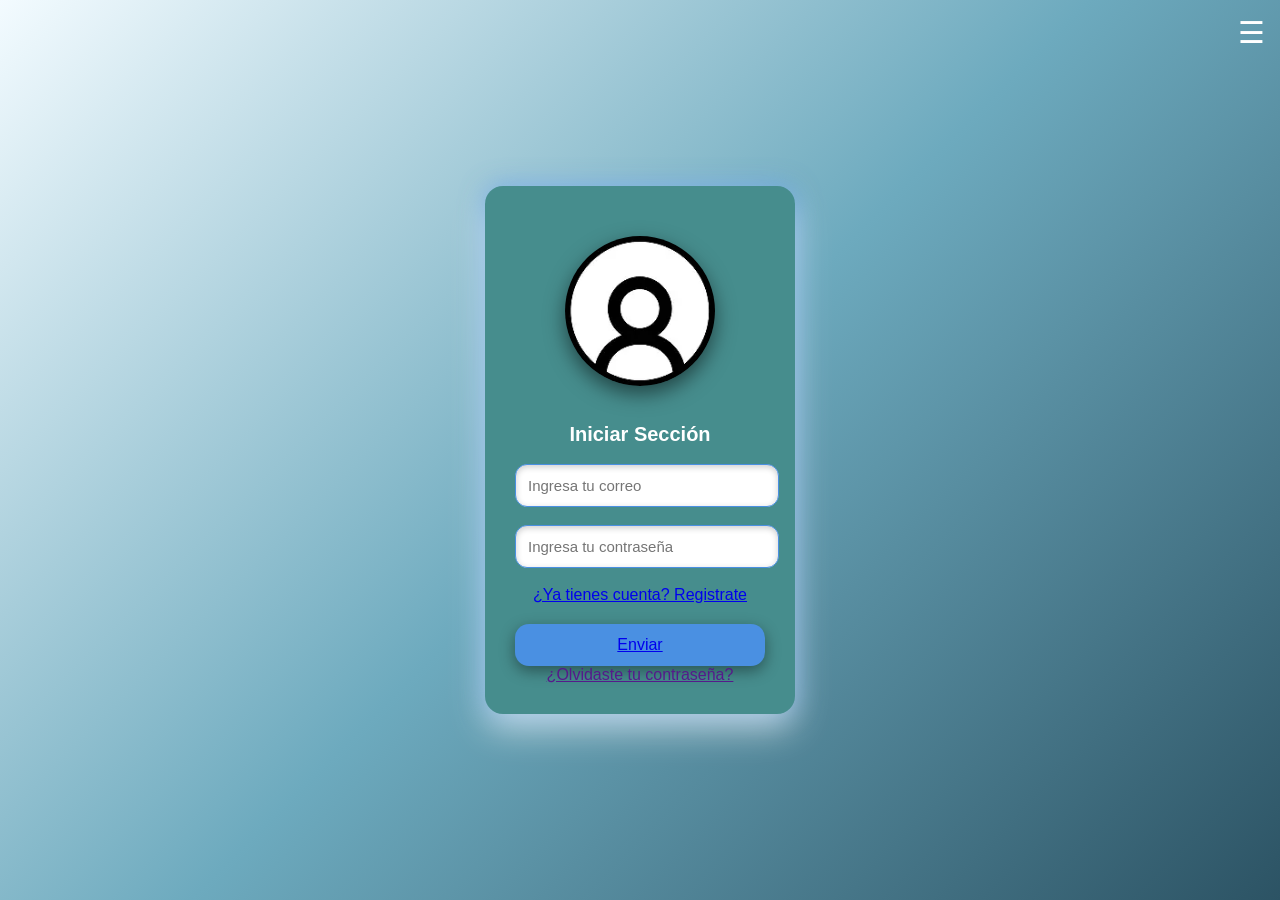
<file: index.html>
<!DOCTYPE html>
<html lang="es">
<head>
  <meta charset="UTF-8">
  <meta name="viewport" content="width=device-width, initial-scale=1.0">
  <title>Login</title>
  <link rel="stylesheet" href="CCSITO.CSS">
</head>
<body>

<!-- Checkbox oculto -->
<input type="checkbox" id="menu-toggle">

<!-- Icono hamburguesa -->
<label for="menu-toggle" class="menu-btn">☰</label>

<!-- Menú -->
<nav class="menu">
  <a href="#">Inicio</a>
  <a href="#">Servicios</a>
  <a href="#">Nosotros</a>
  <a href="#">Contacto</a>
</nav>

<div class="container">
    <div class="image">
      <img src="oo.webp" alt="">
    </div>

    <h1>Iniciar Sección</h1>
    <form>
      <div class="form-group" style="position:relative;">
        <label for="email"></label>
        <input type="email" id="email" placeholder="Ingresa tu correo">
      </div>

      <div class="form-group">
        <label for="password"></label>
        <input type="password" id="password" placeholder="Ingresa tu contraseña">
        <span class="eye">
    
        </span>
      </div>
 <a href="https://tusitio.com">¿Ya tienes cuenta? Registrate</a>
      <button type="submit"> 
        <a href="index(2).html">Enviar</a>
      </button>
        <a href="">¿Olvidaste tu contraseña?</a>
    </form>

</div>

</body>
</html>
</file>
<file: CCSITO.CSS>
body {
  margin: 0;
  font-family: Arial, sans-serif;
  background: #3b0a0a;
}


#menu-toggle {
  display: none;
}


.menu-btn {
  position: fixed;
  top: 15px;
  right: 15px;
  font-size: 30px;
  color: white;
  cursor: pointer;
  z-index: 1001;
}


.menu {
  position: fixed;
  top: 0;
  right: -250px;
  width: 250px;
  height: 100%;
  background: #0a4c8a;
  padding-top: 60px;
  transition: 0.3s;
  z-index: 1000;
}


#menu-toggle:checked ~ .menu {
  right: 0;
}


.menu a {
  display: block;
  padding: 15px;
  color: white;
  text-decoration: none;
  font-size: 18px;
}

.menu a:hover {
  background: #0d63b5;
}


.login-box {
  width: 300px;
  background: #0a4c8a;
  padding: 30px;
  border-radius: 15px;
  text-align: center;
  margin: 120px auto;
  color: white;
}

.login-box input {
  width: 100%;
  padding: 10px;
  margin: 10px 0;
}

.login-box button {
  width: 100%;
  padding: 10px;
  background: #2196f3;
  border: none;
  color: white;
}




body {
  font-family: Arial, sans-serif;
  background: linear-gradient(135deg, #f3fbff, #6daabe, #2c5364);
  margin: 0;
  padding: 0;
  display: flex;
  justify-content: center;
  align-items: center;
  height: 100vh;
}


.container {
  background: #468d8d;
  padding: 30px;
  max-width: 250px;
  width: 90%;
  text-align: center;
  border-radius: 18px;

  box-shadow:
    0 15px 35px rgba(255, 255, 255, 0.6),
    0 0 25px rgba(74, 144, 226, 0.7);
}


h1 {
  font-size: 24px;
  color: #ffffff;
  opacity: 0;
  animation: fadeIn 2s ease forwards;
}

@keyframes fadeIn {
  from {
    transform: translateY(-10px);
    opacity: 0;
  }
  to {
    transform: translateY(0);
    opacity: 1;
  }
}


.image img {
  width: 150px;
  height: 150px;
  object-fit: cover;
  border-radius: 50%;
  box-shadow: 0 8px 20px rgba(0,0,0,0.5);
  margin: 20px 0;
}


.form-group {
  margin: 18px 0;
  position: relative;
}

input {
  width: 95%;
  padding: 12px;
  border-radius: 12px;
  border: 1px solid #4a90e2;
  outline: none;
  font-size: 15px;
  box-shadow: inset 0 2px 6px rgba(0,0,0,0.2);
}

<<<<<<< HEAD:CCSITO.CSS

=======
}
>>>>>>> ea012ceb04c1a7a0533a350f6a8bb1e18d850222:css.css

.eye:hover {
  color: #4a90e2;
}


button {
  margin-top: 20px;
  width: 100%;
  padding: 12px;
  background: #4a90e2;
  color: white;
  border: none;
  border-radius: 14px;
  font-size: 16px;
  cursor: pointer;
  box-shadow: 0 5px 15px rgba(0,0,0,0.4);
}

button:hover {
  background: #357abd;
}


@media (max-width: 480px) 
   {
   
  }

  h1 {
    font-size: 20px;
  }
</file>
